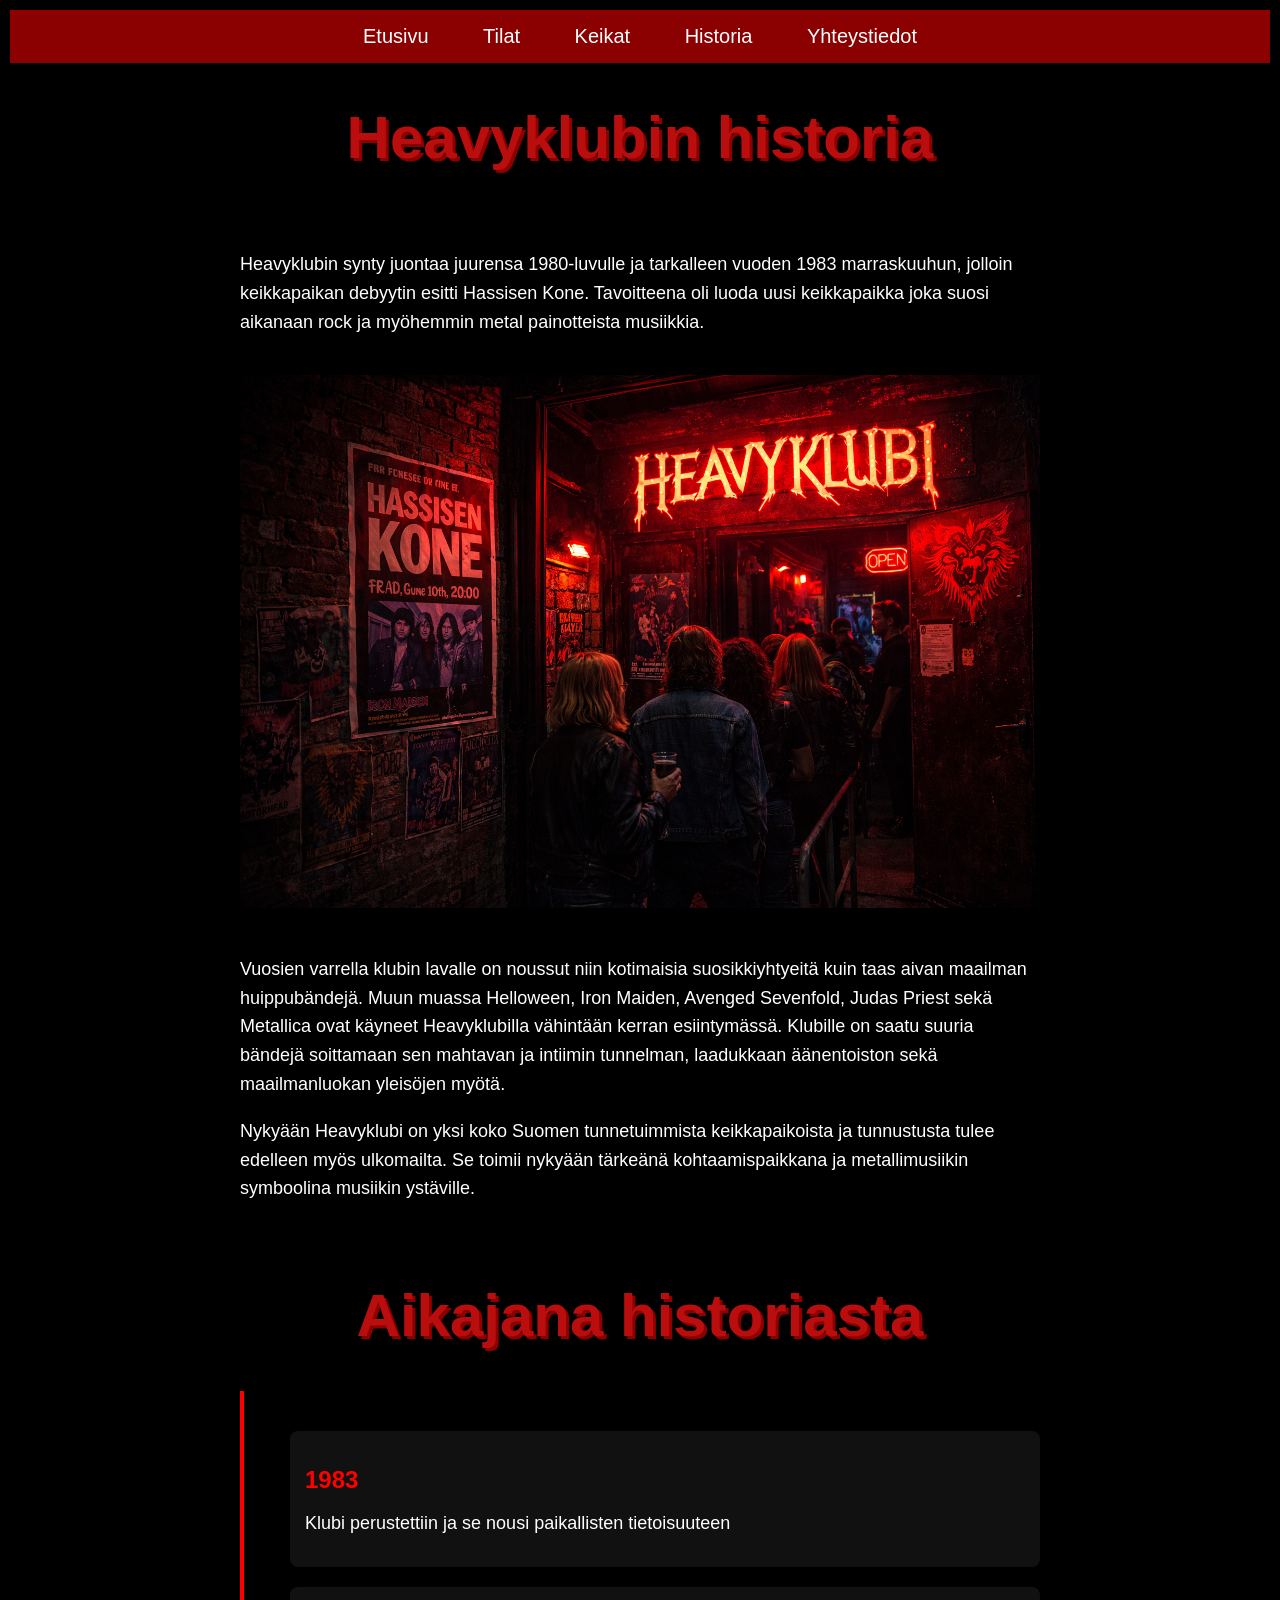
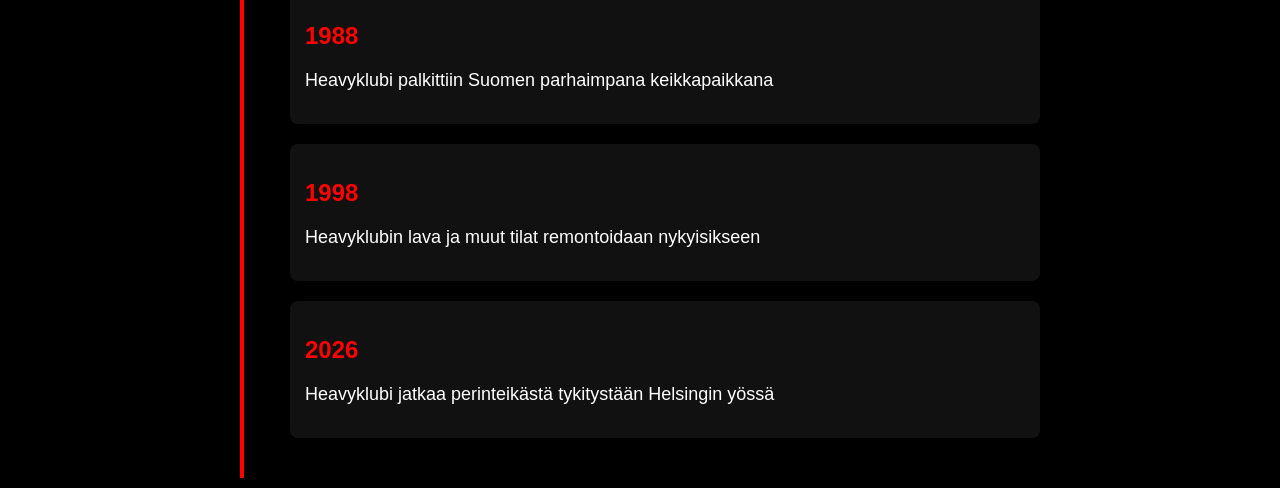
<file: historia.html>
<!DOCTYPE html>
<html lang="en">
<head>
    <meta charset="UTF-8">
    <meta name="viewport" content="width=
    device-width, initial-scale=1.0">
    <title>Heavyklubin historia</title>
<link rel="stylesheet" href="tyylit.css">
</head>

<body>

<nav>
<a href="Index.html">Etusivu</a>
<a href="tilat.html">Tilat</a>
<a href="keikat.html">Keikat</a>
<a href="historia.html">Historia</a>
<a href="yhteystiedot.html">Yhteystiedot</a>
</nav>

<h1>Heavyklubin historia</h1>

<section class="historia">

<p>
Heavyklubin synty juontaa juurensa 1980-luvulle ja tarkalleen vuoden 1983 marraskuuhun, jolloin keikkapaikan debyytin esitti Hassisen Kone. Tavoitteena oli luoda uusi keikkapaikka joka suosi aikanaan rock ja myöhemmin metal painotteista musiikkia.
</p>

<img src="Kuvat/heavyklubi_alkuhistoria.jpg" alt="Heavyklubi alkuvuosina" class="historiakuva">

<p>
    Vuosien varrella klubin lavalle on noussut niin kotimaisia suosikkiyhtyeitä kuin taas aivan maailman huippubändejä.
    Muun muassa Helloween, Iron Maiden, Avenged Sevenfold, Judas Priest sekä Metallica ovat käyneet Heavyklubilla vähintään kerran esiintymässä. 
    Klubille on saatu suuria bändejä soittamaan sen mahtavan ja intiimin tunnelman, laadukkaan äänentoiston sekä maailmanluokan yleisöjen myötä. 
</p>

<p>
Nykyään Heavyklubi on yksi koko Suomen tunnetuimmista keikkapaikoista ja tunnustusta tulee edelleen myös ulkomailta.
Se toimii nykyään tärkeänä kohtaamispaikkana ja metallimusiikin symboolina musiikin ystäville.
</p>

</section>

<h1>Aikajana historiasta</h1>

<section class="timeline">
    <div class="timeline-item">
        <div class="timeline-content">
            <h2>1983</h2>
            <p>Klubi perustettiin ja se nousi paikallisten tietoisuuteen</p>
        </div>
    </div>


<div class="timeline-item">
        <div class="timeline-content">
            <h2>1988</h2>
            <p>Heavyklubi palkittiin Suomen parhaimpana keikkapaikkana</p>
            </div>
        </div>

<div class="timeline-item">
        <div class="timeline-content">
            <h2>1998</h2>
            <p>Heavyklubin lava ja muut tilat remontoidaan nykyisikseen</p>
            </div>
        </div>
        
<div class="timeline-item">
        <div class="timeline-content">
            <h2>2026</h2>
            <p>Heavyklubi jatkaa perinteikästä tykitystään Helsingin yössä</p>
            </div>
        </div>


</section>

</body>
</html>
</file>
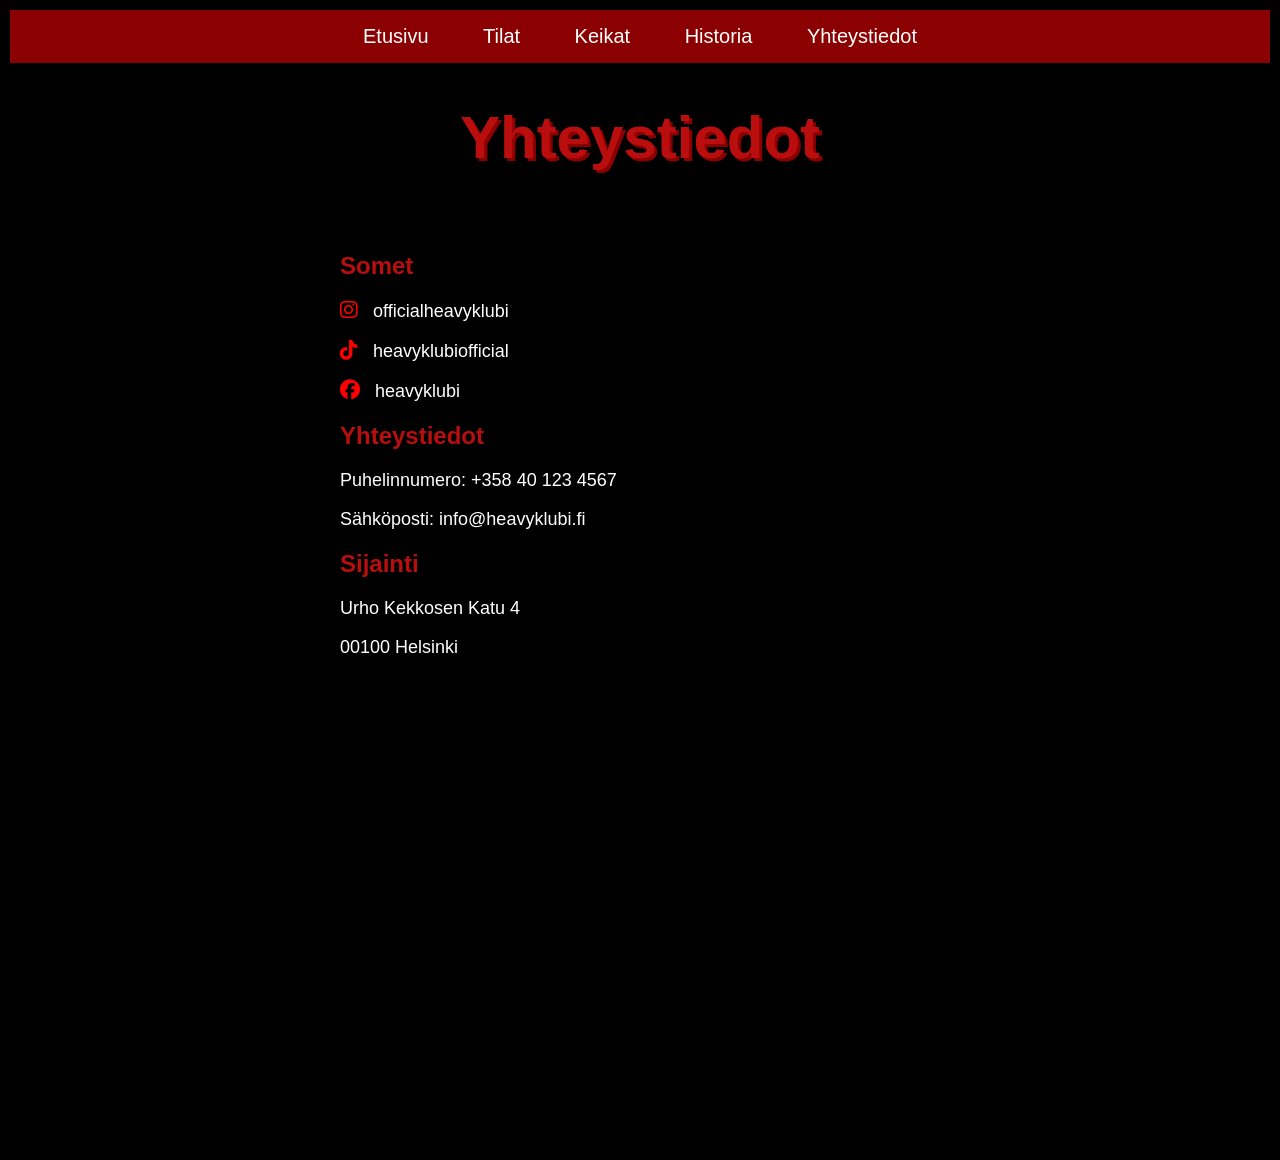
<file: yhteystiedot.html>
<!DOCTYPE html>
<html lang="en">
<head>
    <meta charset="UTF-8">
    <meta name="viewport" content="width=
    , initial-scale=1.0">
    <title>Document</title>
<link rel="stylesheet" href="tyylit.css">

<link rel="stylesheet"
href="https://cdnjs.cloudflare.com/ajax/libs/font-awesome/6.5.0/css/all.min.css">

</head>

<nav>
<a href="Index.html">Etusivu</a>
<a href="tilat.html">Tilat</a>
<a href="keikat.html">Keikat</a>
<a href="historia.html">Historia</a>
<a href="yhteystiedot.html">Yhteystiedot</a>
</nav>

<body>
    
<h1>Yhteystiedot</h1>

<section class="contact">

<h2>Somet</h2>

<p>
    <i class="fa-brands fa-instagram"></i>
    <a href="https://instagram.com" target="_blank">officialheavyklubi</a>
</p>

<p>
    <i class="fa-brands fa-tiktok"></i>
    <a href="https://tiktok.com" target="_blank">heavyklubiofficial</a>
</p>

<p>
    <i class="fa-brands fa-facebook"></i>
    <a href="https://facebook.com" target="_blank">heavyklubi</a>
</p>

<h2>Yhteystiedot</h2>

<p>Puhelinnumero: +358 40 123 4567</p>

<p>Sähköposti: info@heavyklubi.fi</p>

<h2>Sijainti</h2>

<p>Urho Kekkosen Katu 4</p>
<p>00100 Helsinki</p>

<iframe 
src="https://www.google.com/maps/embed?pb=!1m18!1m12!1m3!1d3969.4722074555852!2d24.933223199999997!3d60.168547499999995!2m3!1f0!2f0!3f0!3m2!1i1024!2i768!4f13.1!3m3!1m2!1s0x46920a34ad4ff16b%3A0x9607ad7309a6b8bb!2sTavastia!5e0!3m2!1sen!2sfi!4v1773055586435!5m2!1sen!2sfi" width="600" height="450" style="border:0;" allowfullscreen="" loading="lazy" referrerpolicy="no-referrer-when-downgrade"></iframe>

</iframe>


</section>


</body>
</html>
</file>
<file: tyylit.css>
body {
    background-color: black;
    color: white;
    font-family: Arial, sans-serif;
    margin: 0;
    padding: 10px;
}

h1, h2, h3 {
    color: rgb(185, 14, 14);
    font-family:"Metal Mania", Arial, sans-serif;
}

h1 {
    font-size: 80px;
    text-align:center;
    color: #ba0e0e;
    font-family: "Metal Mania", Arial, sans-serif;
    text-shadow: 3px 3px 0px darkred, 6px 6px 10px black;
}
nav {
    background-color: darkred;
    padding: 15px;
    text-align: center;
}

nav a {
    color: white;
    font-family: Arial, sans-serif;
    font-size: 20px;
    text-decoration: none;
    margin:15px; 
    padding:10px;
}

nav a:hover {
    background-color: red;
    color:black;
    box-shadow: 0px 0px 10px red;
}

.keikka {
    background-color: #111;
    border: 2px solid red;
    padding: 20px;
    margin: 20px;
    width: 400px;
}

.keikka:hover {
    box-shadow: 0px 0px 15px red;
}

.keikat {
    display: flex;
}

.keikka {
    display: flex;
    justify-content: space-between;
    align-items: center;

    background-color: #111;
    border: 2px solid red;

    padding: 20px;
    margin: 20px auto;

    max-width: 900px;
}

.keikka img {
    width: 250px;
    height: auto;
    margin-left: 20px;
    border: 2px solid red;
}

.keikka-teksti {
    flex: 1;
}

.keikka:hover {
    box-shadow: 0px 0px 20px red;
}

@media (max-width: 600px) {
    .keikka {
        flex-direction: column;
        text-align: center;
    }
.keikka img {
    width: 80%;
    margin: 15px 0 0 0;
}

}

.keskita {
    text-align: center;
}

img {
    max-width: 100%;
    height: auto;
}

.keikka {
    display: flex;
    flex-direction: column;
    gap: 10px;
}

@media (min-width: 768px) {
    .keikka {
        flex-direction: row;
        justify-content: space-between;
        align-items: center;
    }

h1 {
    font-size: 60px;
}

p {
    font-size: 18px;
}

}

.container {
    max-width: 1000px;
    margin: auto;
    padding: 20px;
}

.tilaesittely {
    max-width: 900px;
    margin: auto;
    padding: 20px;
}

.tilakuvat {
    display: flex;
    flex-direction: column;
    gap: 15px;
}

.tilakuvat img {
    width: 100%;
    height: auto;
    border: 2px solid red;
}

.kartta iframe {
    width: 100%;
    height: 300px;
    border: none;
    margin-top: 20px;
}

@media (min-width: 768px) {
    .tilakuvat {
        flex-direction: row;
    }

    .tilakuvat img {
        width: 50%;
    }

    .kartta iframe {
        height: 400px;
    }

}

.etusivukuva {
    width: 100%;
    height: auto;
    margin-top: 20px;
    border: 2px solid red;
}

@media (min-width: 768px) {

    .etusivukuva {
        max-width: 900px;
        display: block;
        margin: 30px auto;
    }
}


.historia {
    max-width: 800px;
    margin: auto;
    padding: 20px;
    line-height: 1.6;
    font-size: 16px;
}

.historiakuva {
    width: 100%;
    height: auto;
    margin: 20px 0;
}

@media (min-width: 768px) {
    .historia {
        font-size: 18px;
    }
}

.timeline {
    position: relative;
    max-width: 800px;
    margin: auto;
    padding: 20px;
}

/*aikajanan viiva */
.timeline::after {
    content: "";
    position: absolute;
    width: 4px;
    background: red;
    top: 0;
    bottom: 0;
    left: 20px;
}

/*yksittäinen tapahtuma*/
.timeline-item {
    margin: 20px 0;
    padding-left: 50px;
}

/*tapahtumalaatikko */
.timeline-content {
    background: #111;
    padding: 15px;
    border-radius: 8px;
}

/*vuosiluku*/
.timeline-content h2 {
    color: red;
}

.contact {
    max-width: 600px;
    margin: auto;
    padding: 20px;
}

.contact a {
    color: red;
    text-decoration: none;
}

.contact a:hover {
    text-decoration: underline;
}

.contact i {
    color: red;
    margin-right: 10px;
    font-size: 20px;
}

.contact a {
    color: white;
    text-decoration: none;
}

.contact a:hover {
    color: red;
}

/* Keikkalaatikot Flexboxilla*/
.keikat {
    display: flex;
    flex-direction: column; /* tavoitteena mobiilissa päällekkäin*/
    align-items: center;
    gap: 20px;
}

/*yksittäinen keikka*/

.keikka {
    display: flex;
    flex-direction: column;
    align-items: center;
    background-color: #111;
    border: 2px solid red;
    padding: 15px;
    max-width: 400px;
    width: 90%;
    text-align: center;
}

.keikka img {
    width: 100%;
    max-width: 250px;
    height: auto;
    object-fit: cover;
    margin-bottom: 15px;
    border: 2px solid red;
}

@media (min-width: 768px) {
    .keikka {
        flex-direction: row;
        max-width: 700px;
        text-align: left;
    }

    .keikka img {
        width: 250px;
        margin-left: 20px;
        margin-bottom: 0;
    }
}
</file>
